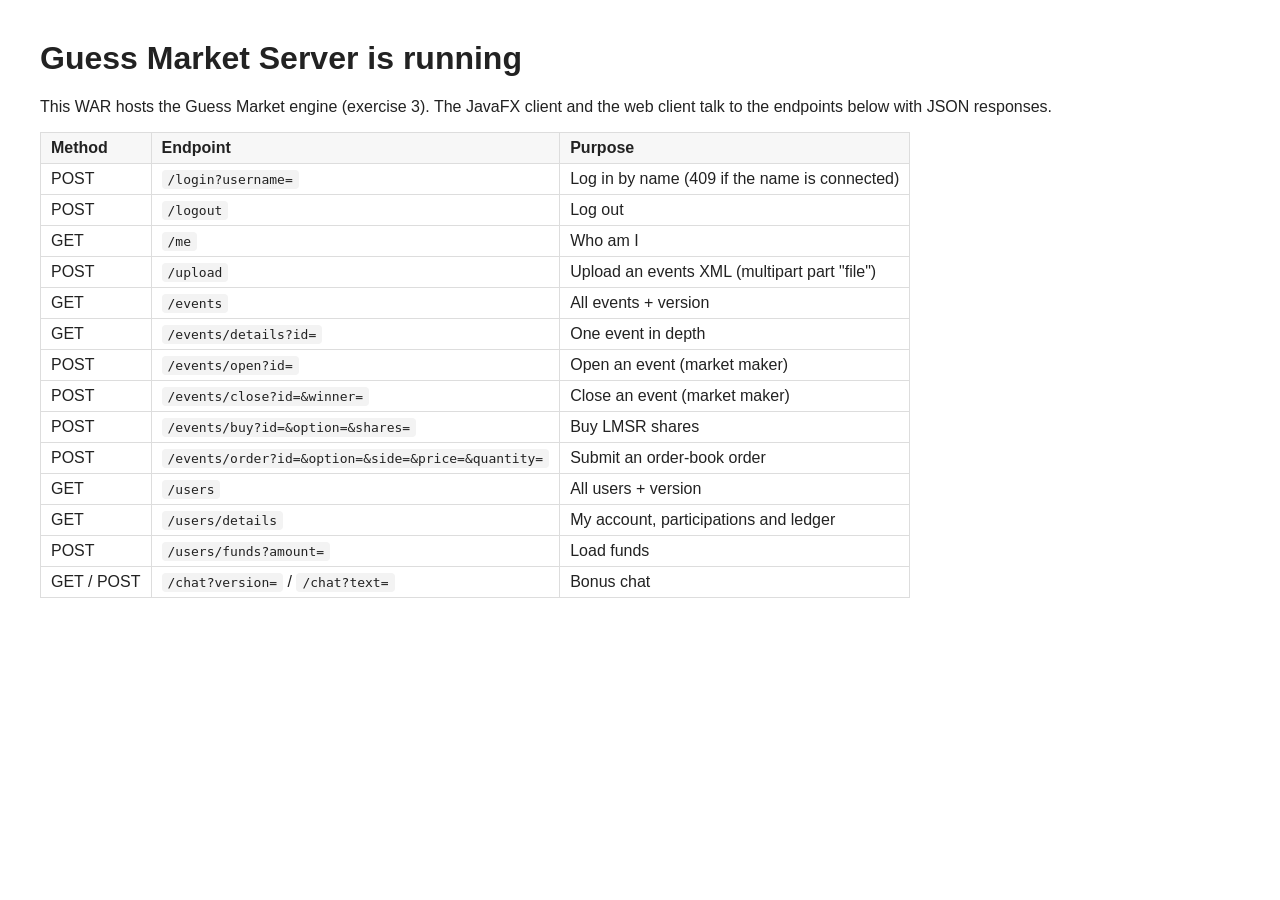
<file: server/web/index.html>
<!DOCTYPE html>
<html lang="en">
<head>
    <meta charset="UTF-8">
    <title>Guess Market Server</title>
    <style>
        body { font-family: Segoe UI, Arial, sans-serif; margin: 40px; color: #222; }
        code { background: #f3f3f3; padding: 2px 6px; border-radius: 4px; }
        table { border-collapse: collapse; margin-top: 16px; }
        td, th { border: 1px solid #ddd; padding: 6px 10px; text-align: left; }
        th { background: #f7f7f7; }
    </style>
</head>
<body>
<h1>Guess Market Server is running</h1>
<p>This WAR hosts the Guess Market engine (exercise 3). The JavaFX client and the web client talk to the endpoints below with JSON responses.</p>
<table>
    <tr><th>Method</th><th>Endpoint</th><th>Purpose</th></tr>
    <tr><td>POST</td><td><code>/login?username=</code></td><td>Log in by name (409 if the name is connected)</td></tr>
    <tr><td>POST</td><td><code>/logout</code></td><td>Log out</td></tr>
    <tr><td>GET</td><td><code>/me</code></td><td>Who am I</td></tr>
    <tr><td>POST</td><td><code>/upload</code></td><td>Upload an events XML (multipart part "file")</td></tr>
    <tr><td>GET</td><td><code>/events</code></td><td>All events + version</td></tr>
    <tr><td>GET</td><td><code>/events/details?id=</code></td><td>One event in depth</td></tr>
    <tr><td>POST</td><td><code>/events/open?id=</code></td><td>Open an event (market maker)</td></tr>
    <tr><td>POST</td><td><code>/events/close?id=&amp;winner=</code></td><td>Close an event (market maker)</td></tr>
    <tr><td>POST</td><td><code>/events/buy?id=&amp;option=&amp;shares=</code></td><td>Buy LMSR shares</td></tr>
    <tr><td>POST</td><td><code>/events/order?id=&amp;option=&amp;side=&amp;price=&amp;quantity=</code></td><td>Submit an order-book order</td></tr>
    <tr><td>GET</td><td><code>/users</code></td><td>All users + version</td></tr>
    <tr><td>GET</td><td><code>/users/details</code></td><td>My account, participations and ledger</td></tr>
    <tr><td>POST</td><td><code>/users/funds?amount=</code></td><td>Load funds</td></tr>
    <tr><td>GET / POST</td><td><code>/chat?version=</code> / <code>/chat?text=</code></td><td>Bonus chat</td></tr>
</table>
</body>
</html>
</file>
